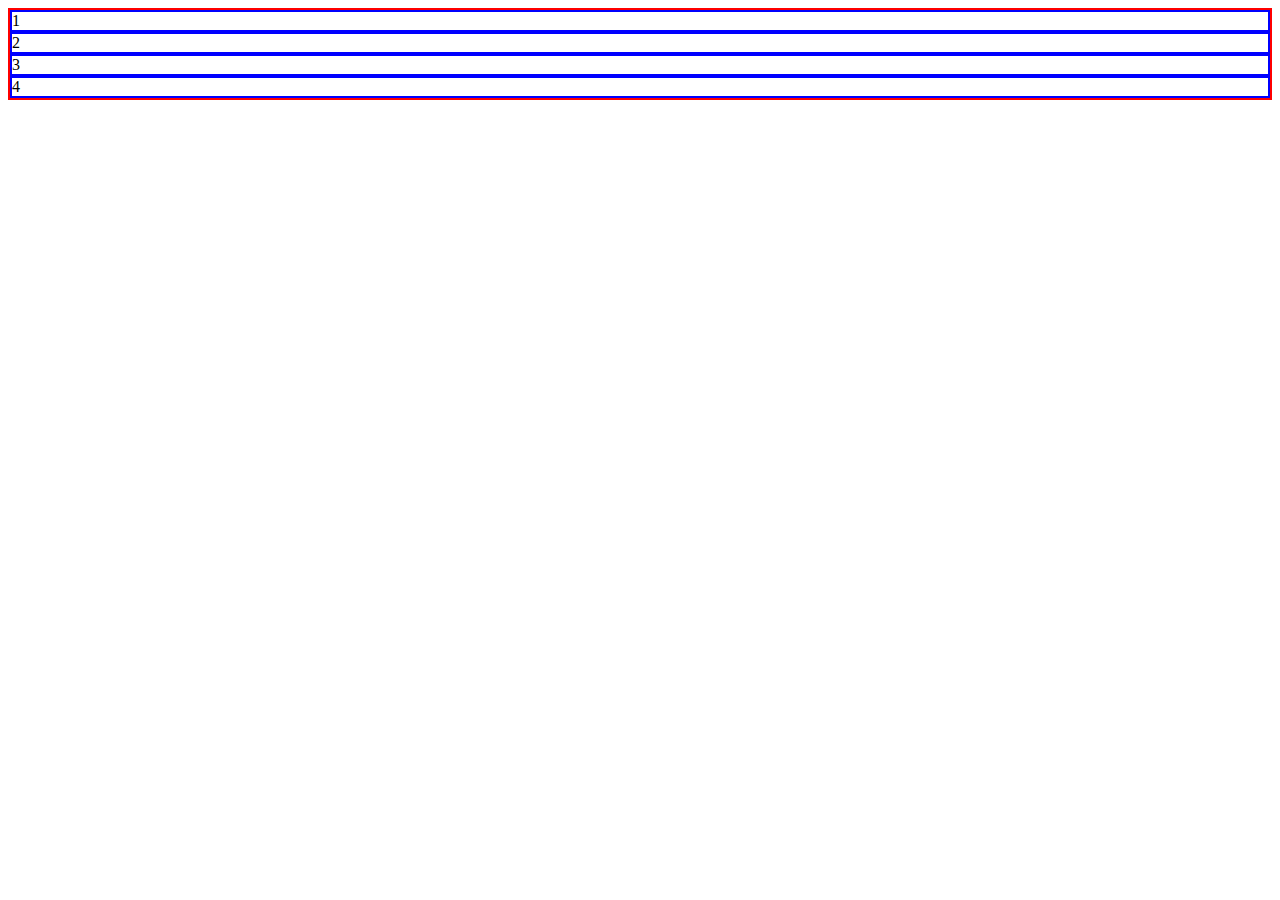
<file: 2.CursoHTMLCSS/1.Flexbox/index.html>
<!DOCTYPE html>
<html lang="en">
<head>
    <meta charset="UTF-8">
    <meta name="viewport" content="width=device-width, initial-scale=1.0">
    <link rel="stylesheet" href="styles.css">
    <title>Document</title>
</head>
<body>
    <div class="container" id="container1">
        <div class="div1">1</div>
        <div class="div1">2</div>
        <div class="div1">3</div>
        <div class="div1">4</div>
    </div>
</body>
</html>
</file>
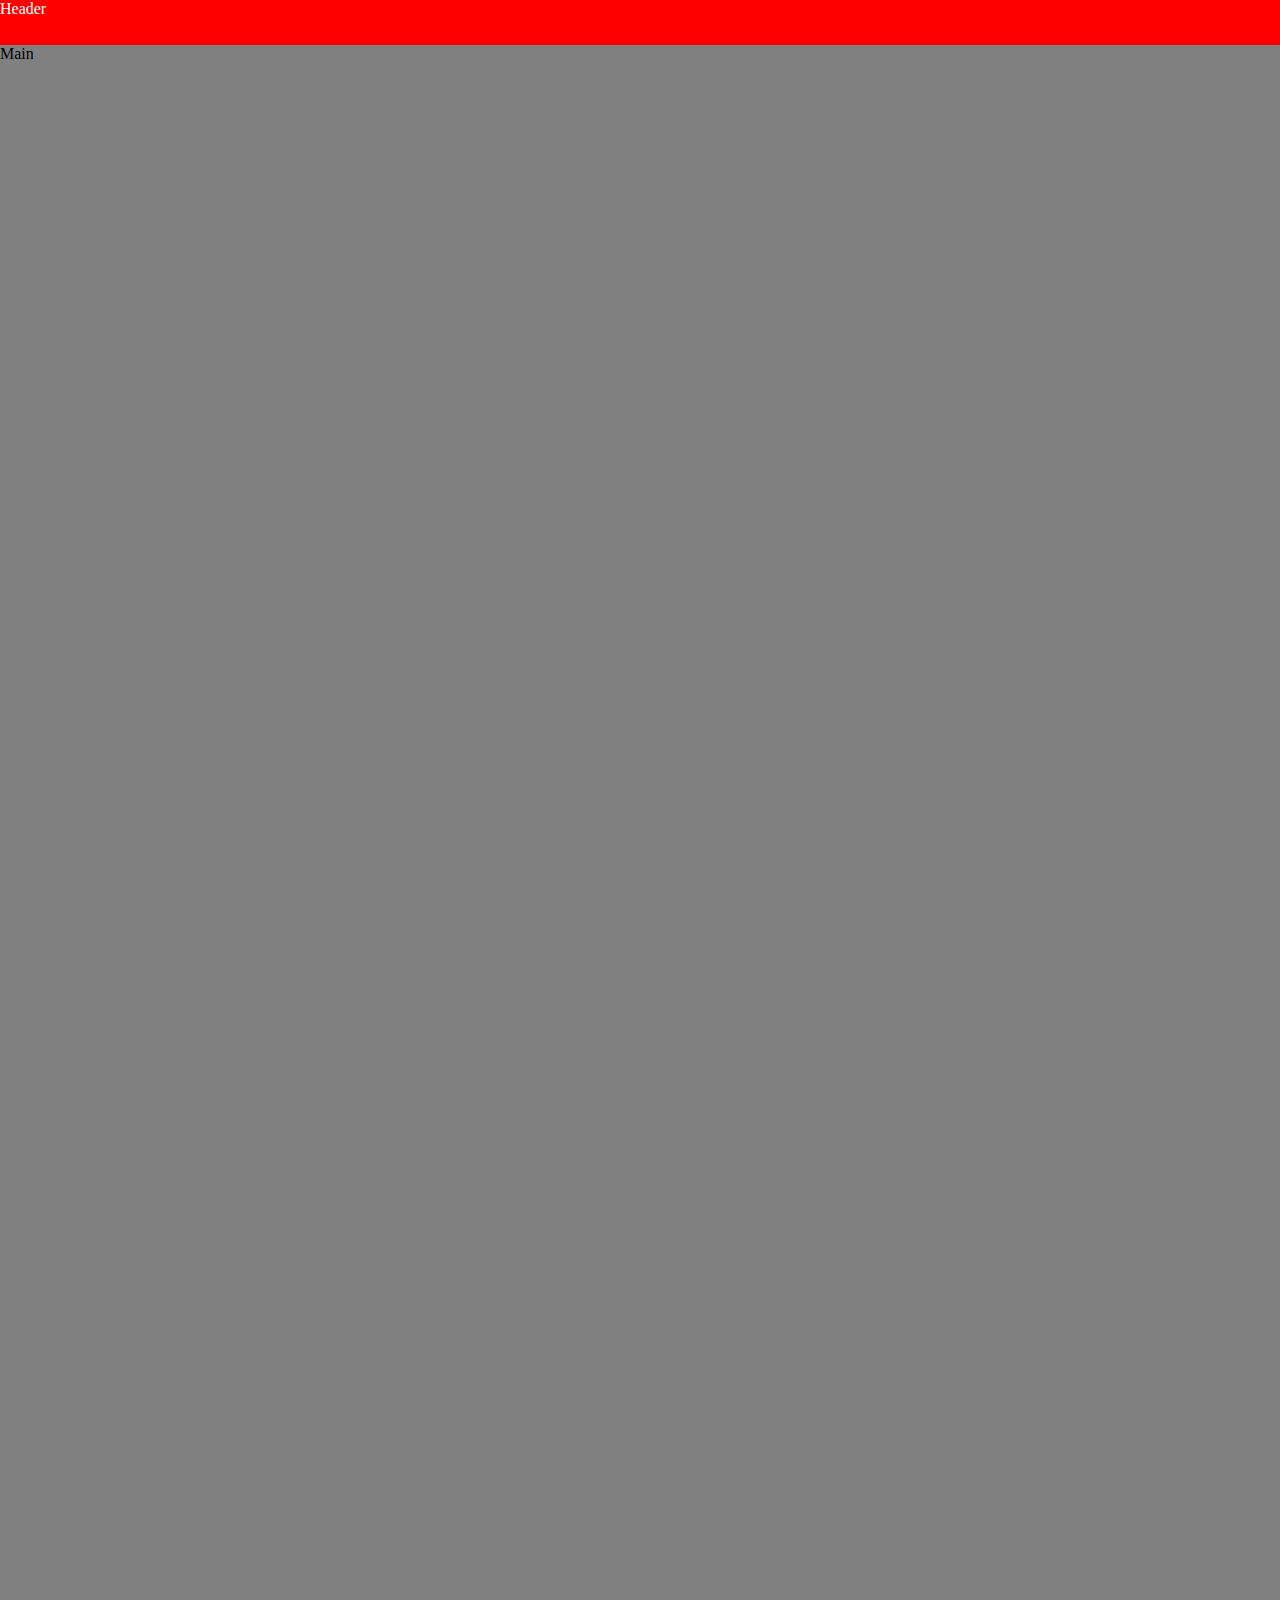
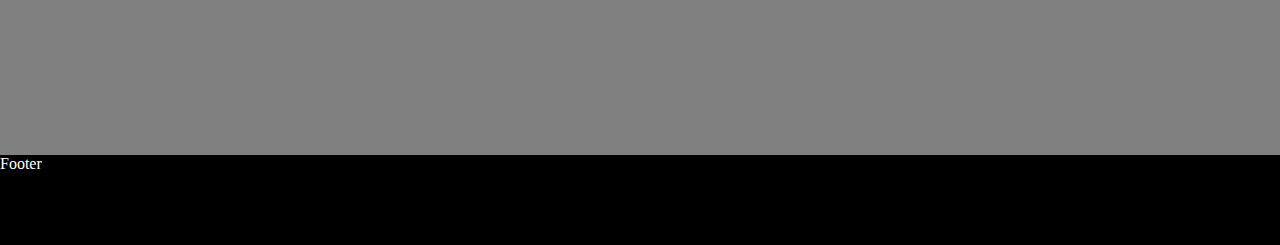
<file: 2.CursoHTMLCSS/moldeProjeto/index.html>
<!DOCTYPE html>
<html lang="pt-br">
<head>
    <meta charset="UTF-8">
    <meta name="viewport" content="width=device-width, initial-scale=1.0">
    <link rel="stylesheet" href="estilo.css">
    <title>Molde</title>
</head>
<body>
    <header>Header</header>
    <main>Main</main>
    <footer>Footer</footer>
</body>
</html>
</file>
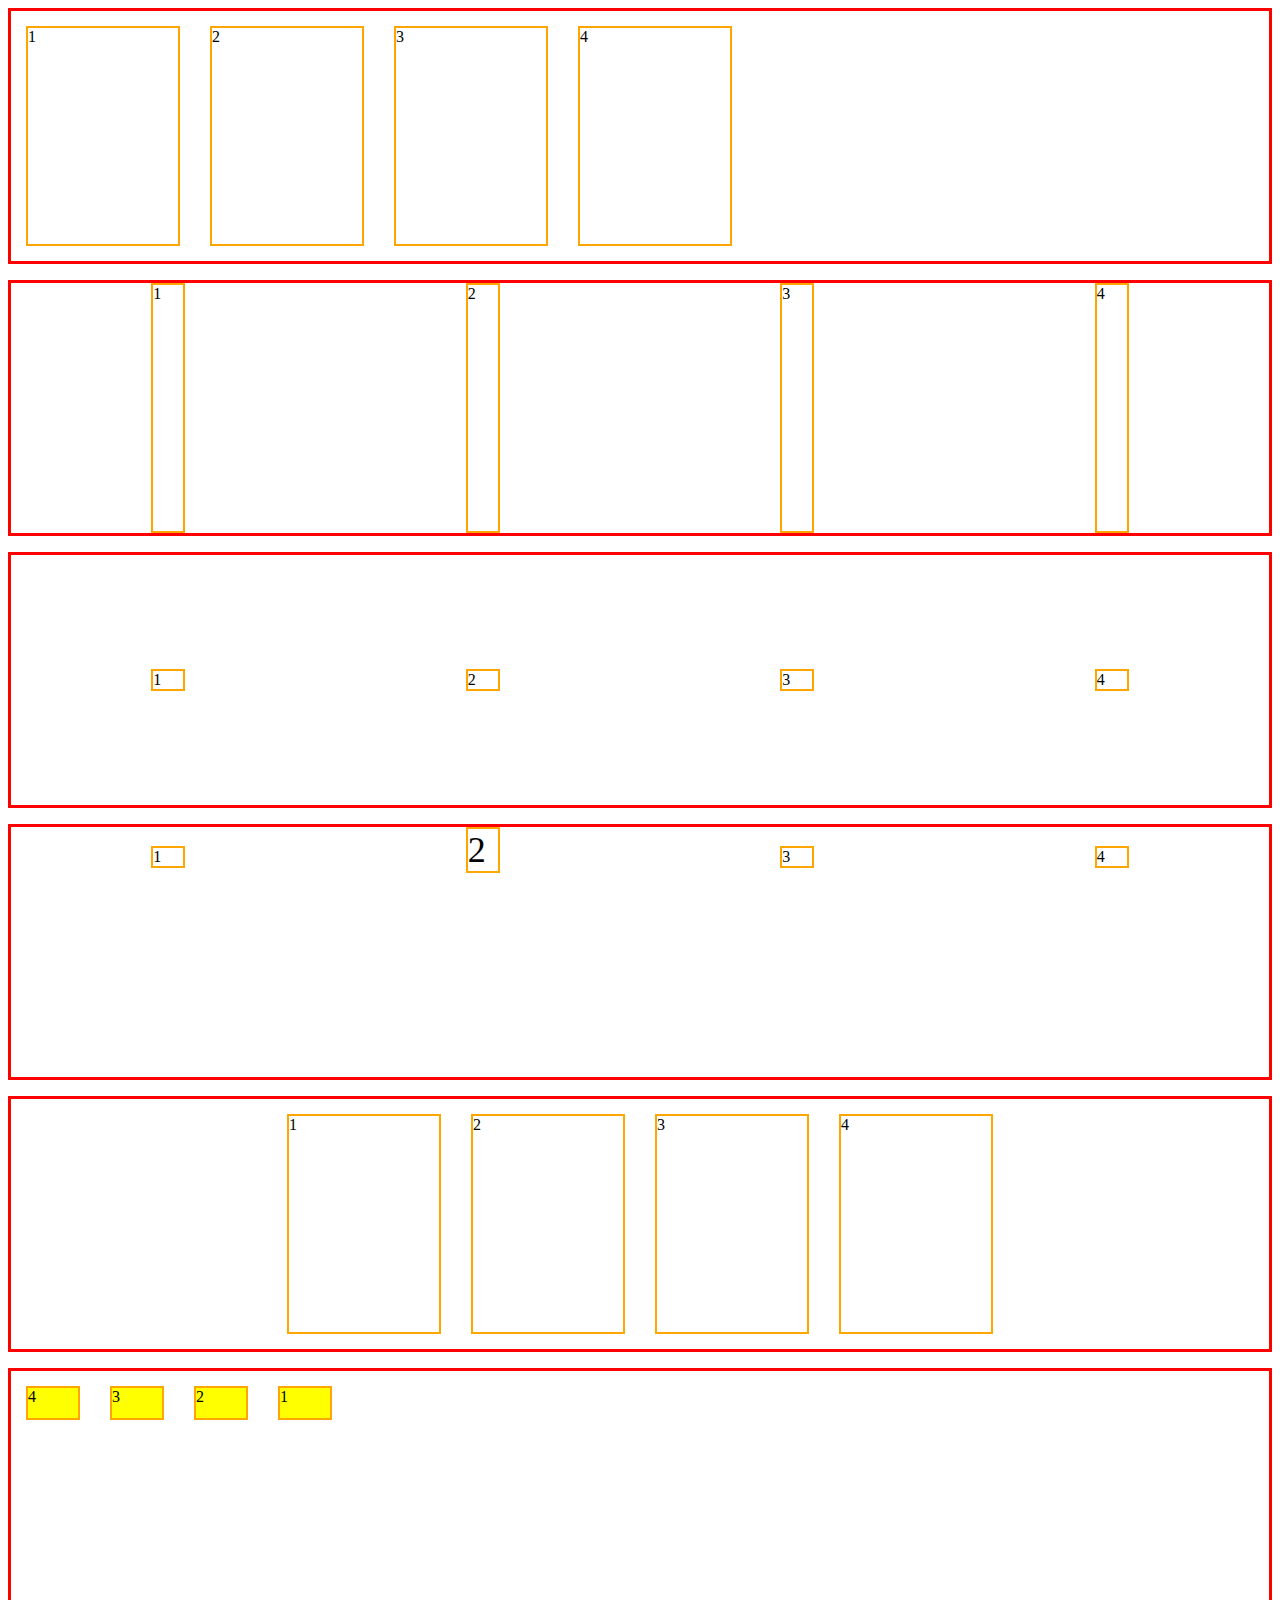
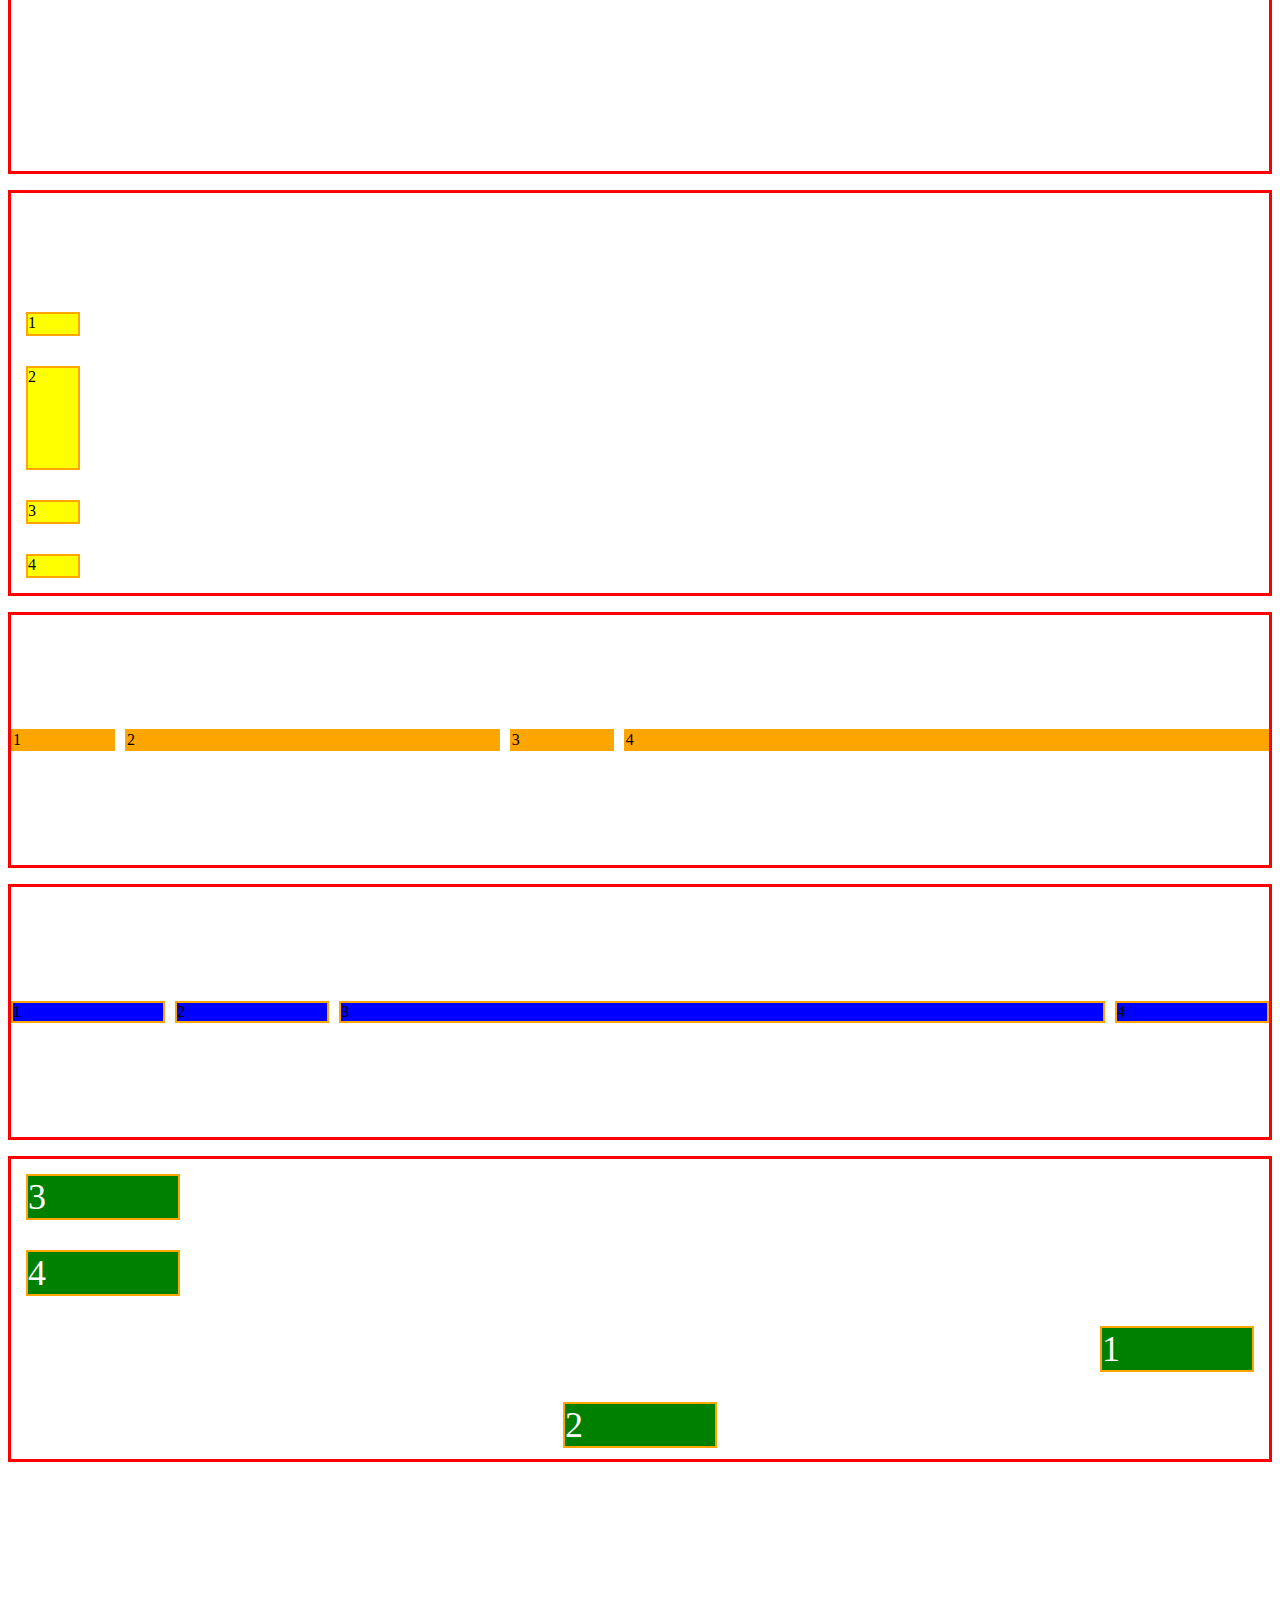
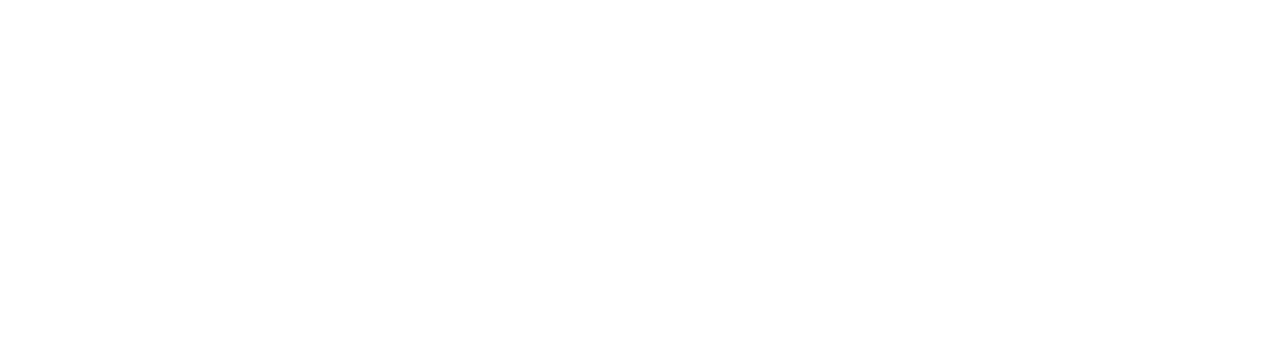
<file: 2.CursoHTMLCSS/1.Flexbox/flexbox.html>
<!DOCTYPE html>
<html lang="pt-br">

<head>
    <title> Flexbox </title>
    <meta charset="utf-8">
    <meta name="author" content="Daniel Tapias Morales">

    <style>
        body {
            margin-bottom: 500px;
        }

        .flexbox {
            height: 250px;
            border: 3px solid red;
            display: flex;
            margin-bottom: 16px;
        }

        .flexbox div {
            border: 2px solid orange;
            width: 150px;
            margin: 15px;
        }

        .flex-container1 {
            /* flex-wrap: wrap;
            flex-direction: row; */
            flex-flow: row wrap;
        }

        .flex-container2 {
            justify-content: space-around;
        }

        .flex-container2 div {
            width: 30px;
            margin: 0;
        }

        .flex-container3 {
            justify-content: space-around;
            align-items: center;
        }

        .flex-container3 div {
            width: 30px;
            margin: 0;
        }

        .flex-container4 {
            justify-content: space-around;
            align-items: baseline;
        }

        .flex-container4 div {
            width: 30px;
            margin: 0;
        }

        .flex-container5 {
            justify-content: center;
            /* align-items: stretch; */
            align-content: stretch;
            flex-wrap: wrap;
        }

        .flex-container5 div {
            width: 150px;
        }

        .flex-container6 {
            justify-content: flex-end;
            align-items: flex-start;
            flex-direction: row-reverse;
            height: 400px;
        }

        .flex-container6 div {
            background-color: yellow;
            width: 50px;
            height: 30px;
        }

        .flex-container7 {
            justify-content: flex-end;
            align-items: flex-start;
            flex-direction: column;
            height: 400px;
        }

        .flex-container7 div {
            background-color: yellow;
            width: 50px;
            height: 20px;
        }

        .flex-container7 .div2 {
            flex-basis: 100px;
        }

        .flex-container8 {
            justify-content: center;
            align-items: center;
            gap: 10px;
        }

        .flex-container8 div {
            flex-basis: 100px;
            background-color: orange;
            margin: 0;

        }

        .flex-container8 .div2 {
            flex-grow: 1;
            /* 33,333% - 1/3 */
        }

        .flex-container8 .div4 {
            flex-grow: 2;
            /* 66,666% 2/3 */
        }

        .flex-container9 {
            justify-content: center;
            align-items: center;
            gap: 10px;
        }

        .flex-container9 div {
            flex-basis: 150px;
            background-color: blue;
            margin: 0;
        }

        .flex-container9 .div1 {
            flex-shrink: 2;
            /* 2/5*/
            flex-grow: 0;
        }

        .flex-container9 .div3 {
            flex-shrink: 3;
            /* 3/5 */
            /* flex: grow shrink basis */
            flex: 1 3 200px;
        }

        .flex-container10 {
            flex-direction: column;
            height: 300px;
        }

        .flex-container10 div {
            background-color: green;
            font-size: 36px;
            color: white;
        }

        .flex-container10 .div2 {
            order: 2;
            align-self: center;
        }

        .flex-container10 .div1 {
            order: 1;
            align-self: flex-end;
        }
    </style>
</head>

<body>

    <div class="flexbox flex-container1">
        <div class="div1">1</div>
        <div class="div2">2</div>
        <div class="div3">3</div>
        <div class="div4">4</div>
    </div>

    <div class="flexbox flex-container2">
        <div class="div1">1</div>
        <div class="div2">2</div>
        <div class="div3">3</div>
        <div class="div4">4</div>
    </div>

    <div class="flexbox flex-container3">
        <div class="div1">1</div>
        <div class="div2">2</div>
        <div class="div3">3</div>
        <div class="div4">4</div>
    </div>

    <div class="flexbox flex-container4">
        <div class="div1">1</div>
        <div class="div2" style="font-size: 36px;">2</div>
        <div class="div3">3</div>
        <div class="div4">4</div>
    </div>

    <div class="flexbox flex-container5">
        <div class="div1">1</div>
        <div class="div2">2</div>
        <div class="div3">3</div>
        <div class="div4">4</div>
    </div>

    <div class="flexbox flex-container6">
        <div class="div1">1</div>
        <div class="div2">2</div>
        <div class="div3">3</div>
        <div class="div4">4</div>
    </div>

    <div class="flexbox flex-container7">
        <div class="div1">1</div>
        <div class="div2">2</div>
        <div class="div3">3</div>
        <div class="div4">4</div>
    </div>

    <div class="flexbox flex-container8">
        <div class="div1">1</div>
        <div class="div2">2</div>
        <div class="div3">3</div>
        <div class="div4">4</div>
    </div>

    <div class="flexbox flex-container9">
        <div class="div1">1</div>
        <div class="div2">2</div>
        <div class="div3">3</div>
        <div class="div4">4</div>
    </div>

    <div class="flexbox flex-container10">
        <div class="div1">1</div>
        <div class="div2">2</div>
        <div class="div3">3</div>
        <div class="div4">4</div>
    </div>

</body>

</html>
</file>
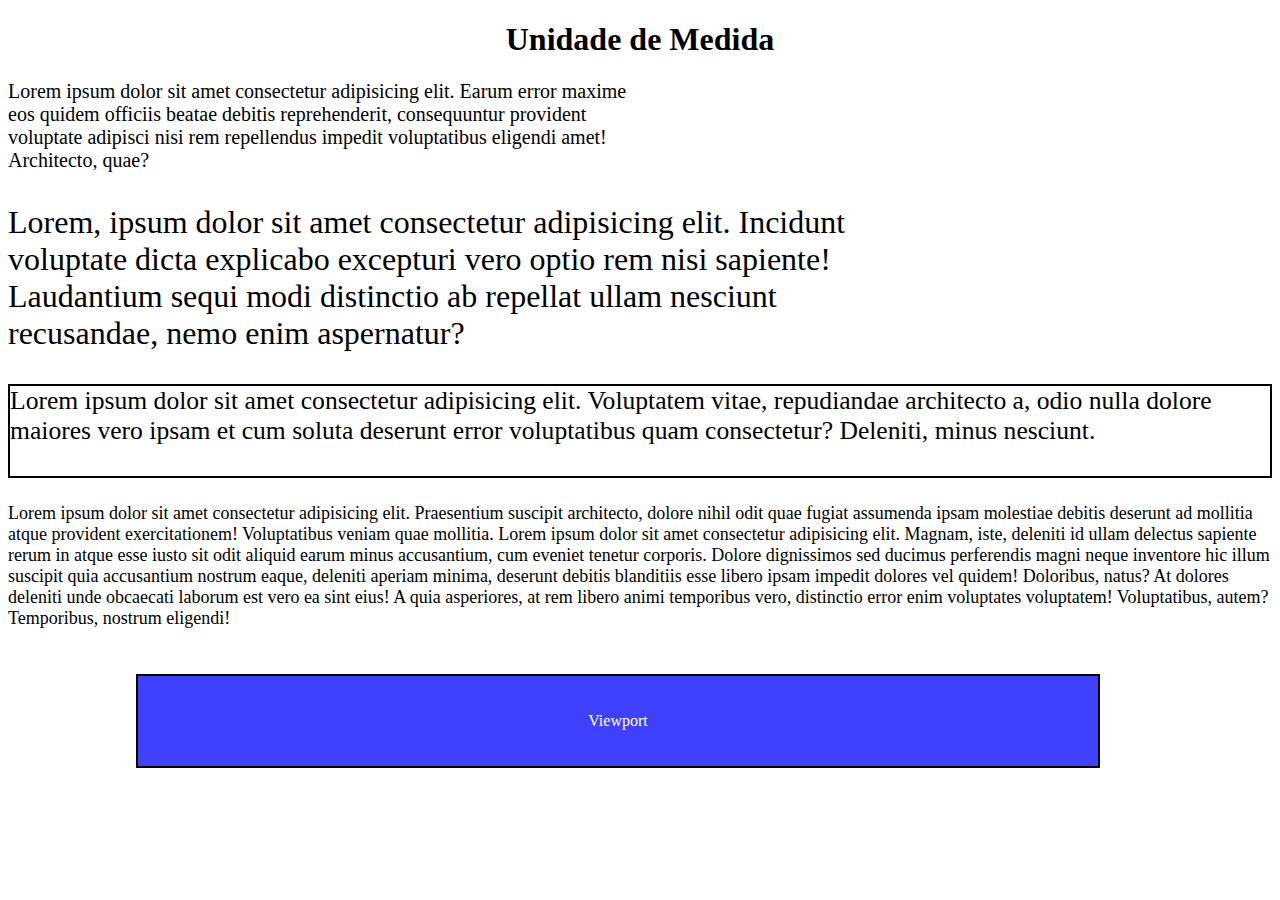
<file: 2.CursoHTMLCSS/2.TopicosAvancados/1.unidadeDeMedida.html>
<!DOCTYPE html>
<html lang="pt-br">

<head>
    <meta charset="UTF-8">
    <meta name="viewport" content="width=device-width, initial-scale=1.0">
    <title>Unidade de Medida</title>
    <style>
        html {
            /*Root*/
            font-size: 16px;
            /* Padrão é 16px ou 1em */
        }

        h1{
            display: flex;
            justify-content: center;
        }

        .p1 {
            font-size: 20px;
        }

        .p2 {
            font-size: 200%;
        }

        .p3 {
            font-size: 2vw;
        }

        .p4 {
            font-size: 2vh;
        }

        /* v é de Viewort */

        .p1 {
            width: 50vw;
        }

        .p2 {
            width: 70%;
        }

        .p3 {
            border: 2px solid black;
            height: 10vh;
        }

        .viewport {
            border: 2px solid black;
            background-color: rgba(16, 16, 255, 0.80);
            color: white;
            width: 75vw;
            height: 10vh;
            display: flex;
            justify-content: center;
            /*Centraliza horizontalmente*/
            align-items: center;
            /*Centraliza verticalmente*/
            margin: 5vh 10vw;
        }
    </style>
</head>

<body>
    <h1>Unidade de Medida</h1>
    <p class="p1">Lorem ipsum dolor sit amet consectetur adipisicing elit. Earum error maxime eos quidem officiis beatae
        debitis reprehenderit, consequuntur provident voluptate adipisci nisi rem repellendus impedit voluptatibus
        eligendi amet! Architecto, quae?</p>
    <p class="p2">Lorem, ipsum dolor sit amet consectetur adipisicing elit. Incidunt voluptate dicta explicabo excepturi
        vero optio rem nisi sapiente! Laudantium sequi modi distinctio ab repellat ullam nesciunt recusandae, nemo enim
        aspernatur?</p>
    <p class="p3">Lorem ipsum dolor sit amet consectetur adipisicing elit. Voluptatem vitae, repudiandae architecto a,
        odio nulla dolore maiores vero ipsam et cum soluta deserunt error voluptatibus quam consectetur? Deleniti, minus
        nesciunt.</p>
    <p class="p4">Lorem ipsum dolor sit amet consectetur adipisicing elit. Praesentium suscipit architecto, dolore nihil
        odit quae fugiat assumenda ipsam molestiae debitis deserunt ad mollitia atque provident exercitationem!
        Voluptatibus veniam quae mollitia.
        Lorem ipsum dolor sit amet consectetur adipisicing elit. Magnam, iste, deleniti id ullam delectus sapiente rerum
        in atque esse iusto sit odit aliquid earum minus accusantium, cum eveniet tenetur corporis.
        Dolore dignissimos sed ducimus perferendis magni neque inventore hic illum suscipit quia accusantium nostrum
        eaque, deleniti aperiam minima, deserunt debitis blanditiis esse libero ipsam impedit dolores vel quidem!
        Doloribus, natus?
        At dolores deleniti unde obcaecati laborum est vero ea sint eius! A quia asperiores, at rem libero animi
        temporibus vero, distinctio error enim voluptates voluptatem! Voluptatibus, autem? Temporibus, nostrum eligendi!
    </p>
    <div class="viewport">Viewport</div>
</body>

</html>
</file>
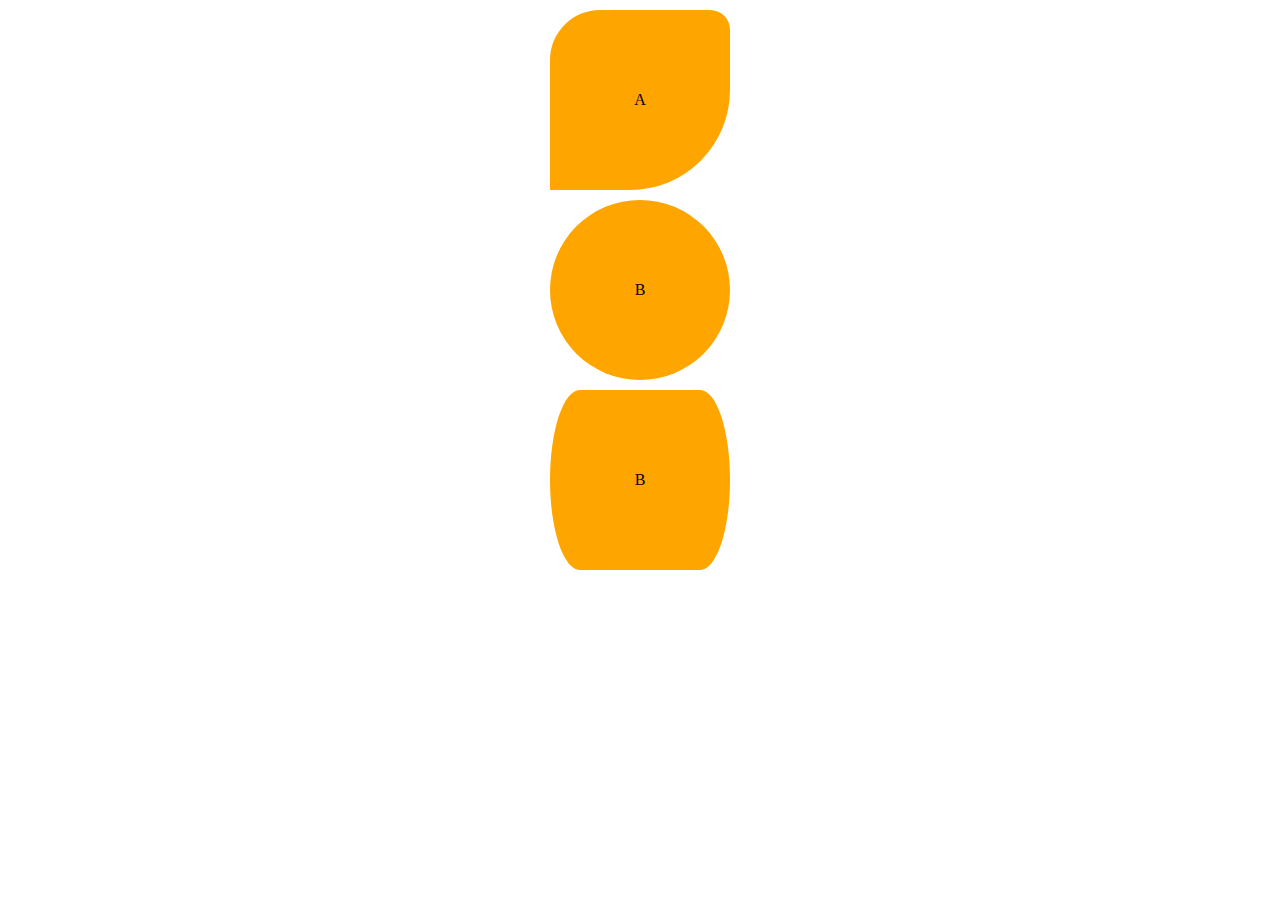
<file: 2.CursoHTMLCSS/2.TopicosAvancados/2.borderRadius.html>
<!DOCTYPE html>
<html lang="pt-br">

<head>
    <meta charset="UTF-8">
    <meta name="viewport" content="width=device-width, initial-scale=1.0">
    <title>Border radius</title>
    <style>
        div {
            background-color: orange;
            height: 20vh;
            width: 20vh;
            border-radius: 50px 20px 100px 0px;
            display: flex;
            justify-content: center;
            align-items: center;
            margin: 10px auto;
            /* Centraliza */
        }   

        .circulos {
            background-color: orange;
            height: 20vh;
            width: 20vh;
            border-radius: 100px;
            display: flex;
            justify-content: center;
            align-items: center;
        }

        .elipses {
            border-radius: 50px / 150px;
        }
    </style>
</head>

<body>
    <!-- TODO Perguntar pq que aparece uma div invisivel no chrome e inspecionar elemento -->
    <div>A</div>
    <div class="circulos">B</div>
    <div class="elipses">B</div>
</body>

</html>
</file>
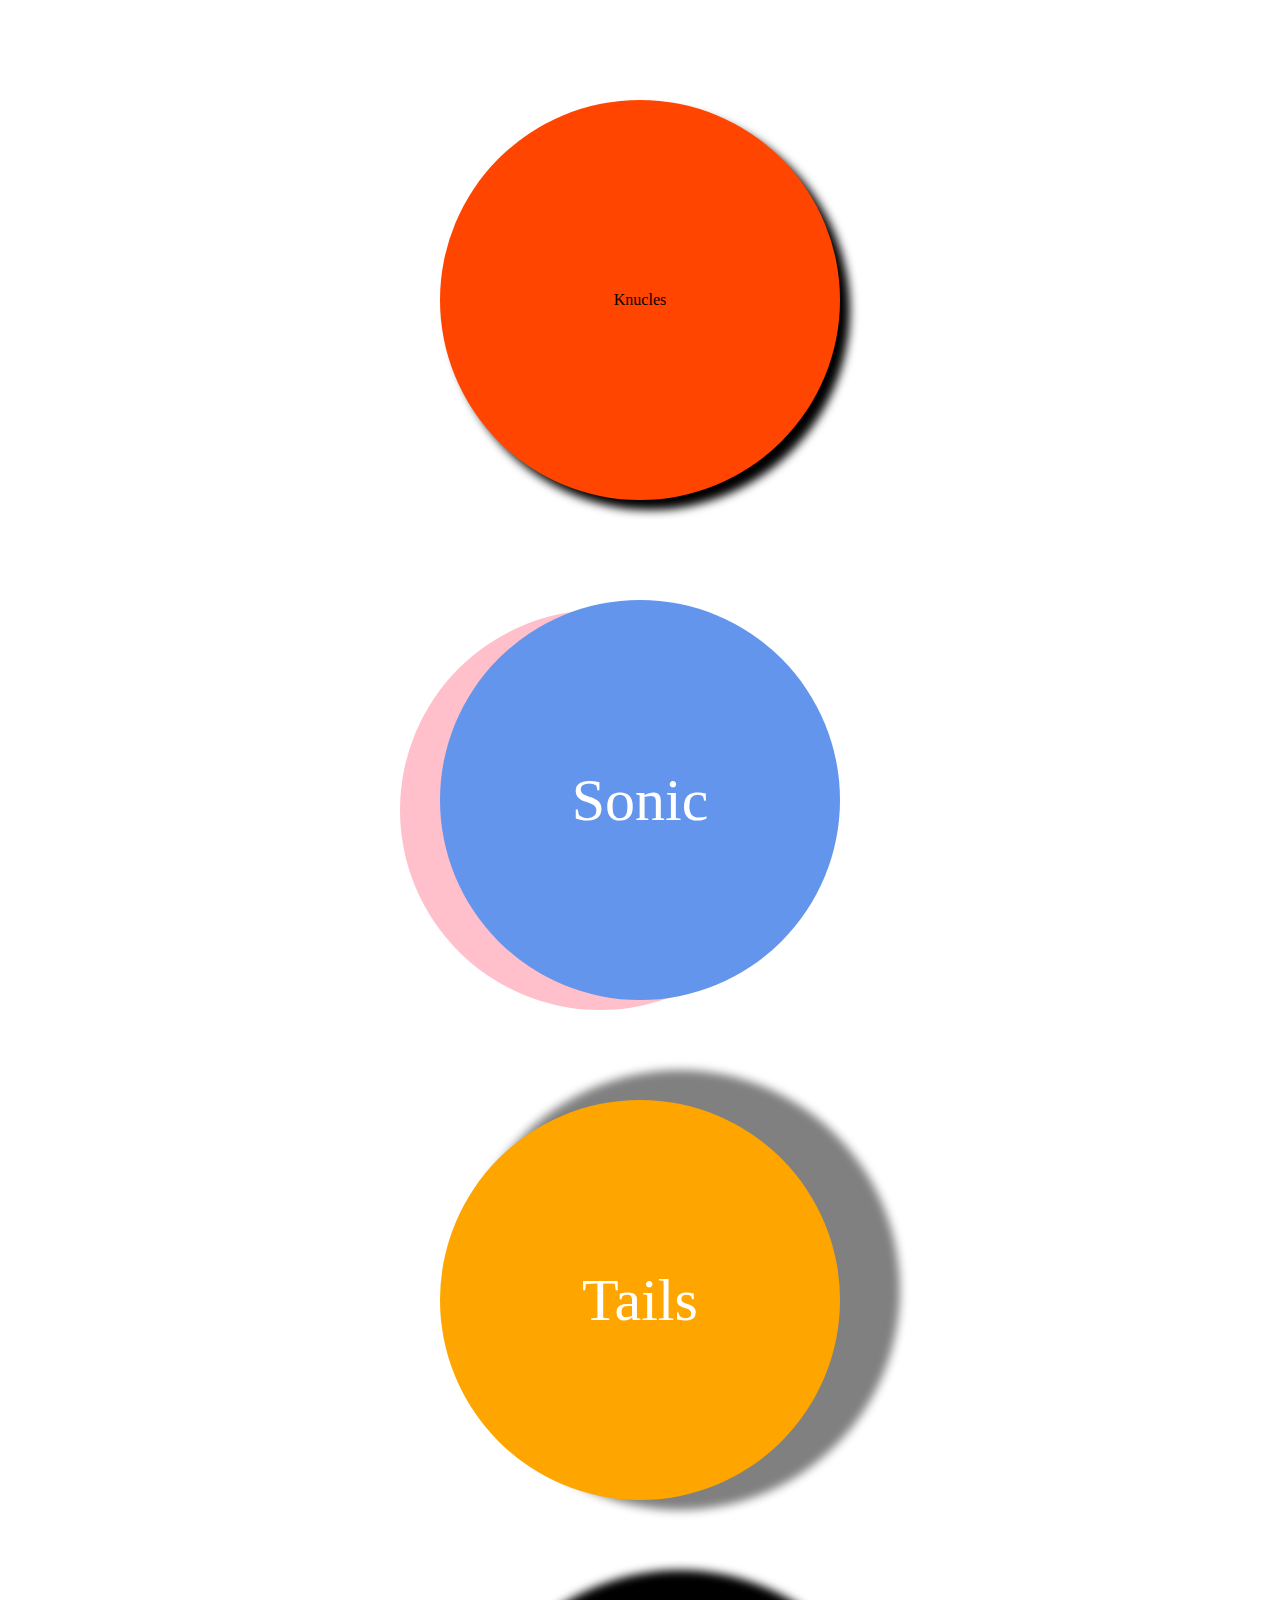
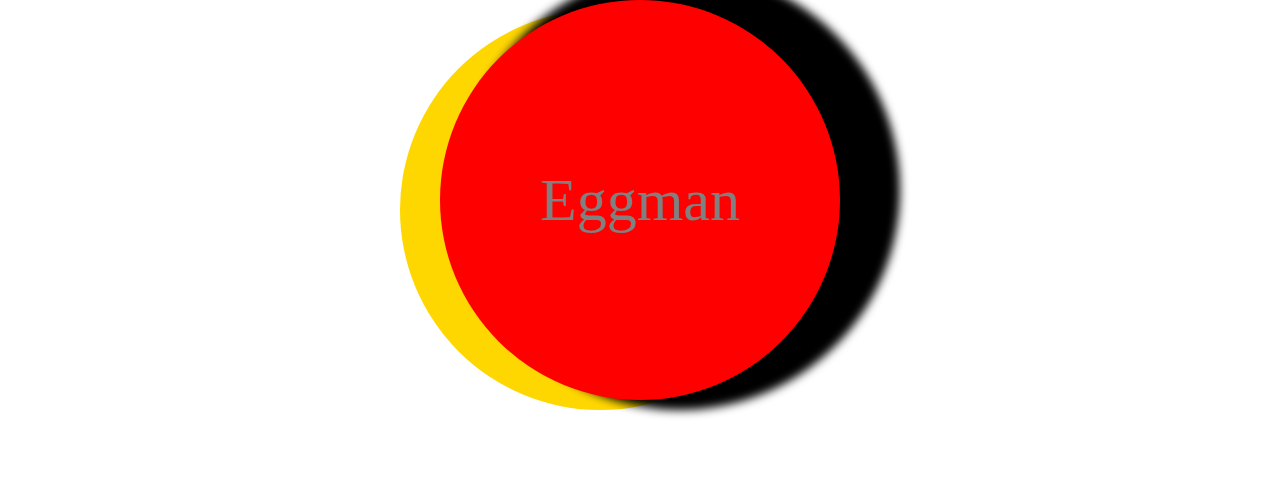
<file: 2.CursoHTMLCSS/2.TopicosAvancados/3.boxShaddow.html>
<!DOCTYPE html>
<html lang="pt-br">

<head>
    <meta charset="UTF-8">
    <meta name="viewport" content="width=device-width, initial-scale=1.0">
    <title>Sombra</title>
    <style>
        .knuckes {
            background-color: orangered;
            height: 400px;
            width: 400px;
            border-radius: 400px;
            margin: 100px auto;
            display: flex;
            justify-content: center;
            align-items: center;

            box-shadow: 10px 10px 10px black;
        }
        .sonic{
            background-color: cornflowerblue;
            color: white;
            height: 400px;
            width: 400px;
            border-radius: 400px;
            margin: 100px auto;
            display: flex;
            justify-content: center;
            align-items: center;
            font-size: 60px;

            box-shadow: -40px 10px 0px pink;
        }
        .tails{
            background-color: orange;
            color: white;
            height: 400px;
            width: 400px;
            border-radius: 400px;
            margin: 100px auto;
            display: flex;
            justify-content: center;
            align-items: center;
            font-size: 60px;

            box-shadow: 40px -10px 10px 20px gray;
        }
        .eggman{
            background-color: red;
            color: gray;
            height: 400px;
            width: 400px;
            border-radius: 400px;
            margin: 100px auto;
            display: flex;
            justify-content: center;
            align-items: center;
            font-size: 60px;

            box-shadow: 40px -10px 10px 20px black, -40px 10px 0px 0px gold;
        }
    </style>
</head>

<body>
    <div class="knuckes">Knucles</div>
    <div class="sonic">Sonic</div>
    <div class="tails">Tails</div>
    <div class="eggman">Eggman</div>
</body>

</html>
</file>
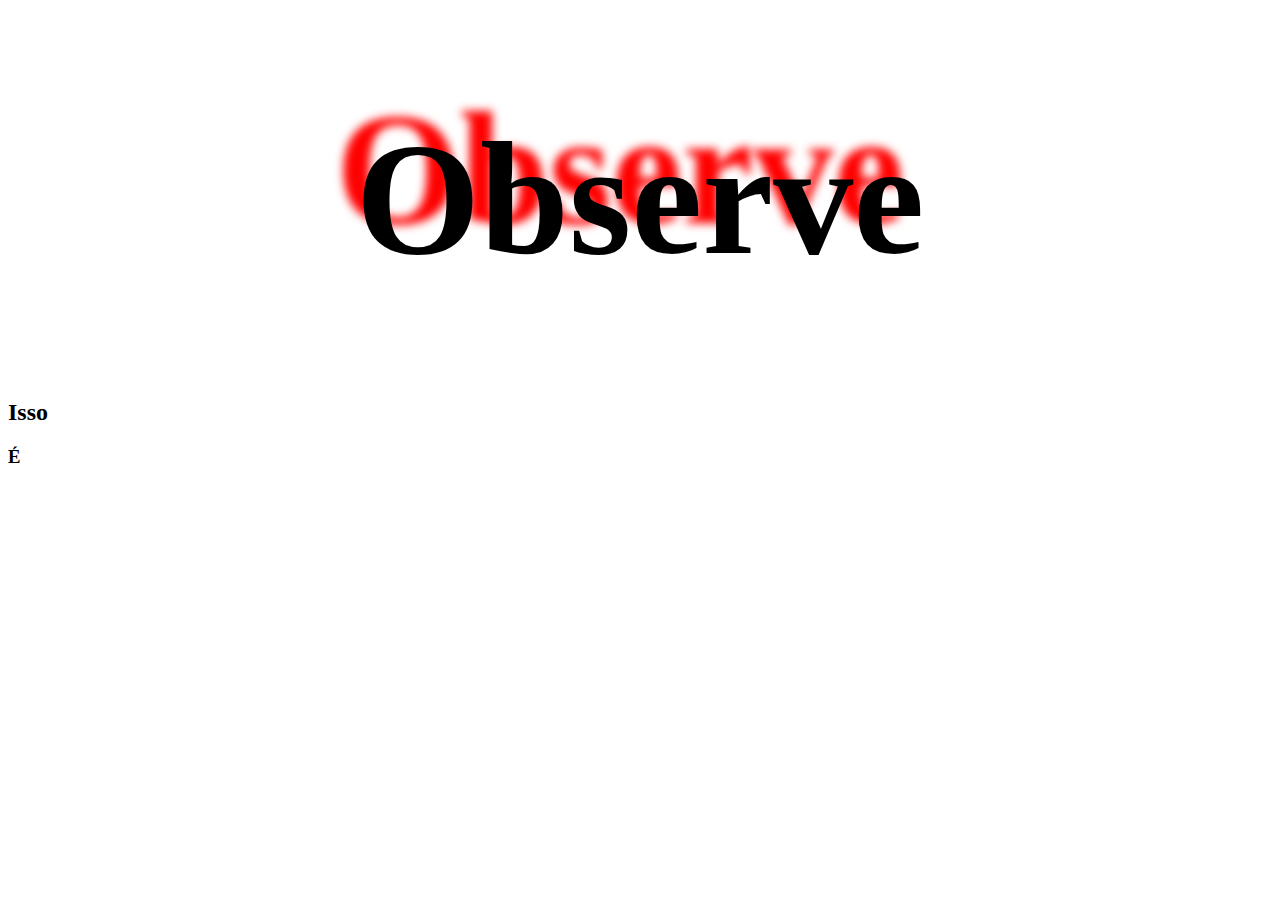
<file: 2.CursoHTMLCSS/2.TopicosAvancados/3.textShaddow.html>
<!DOCTYPE html>
<html lang="pt-br">

<head>
    <meta charset="UTF-8">
    <meta name="viewport" content="width=device-width, initial-scale=1.0">
    <title>Sombra</title>
    <style>
        h1{
            text-align: center;
            font-size: 10em;
            text-shadow: -20px -30px 10px red;
        }
    </style>
</head>

<body>
    <h1>Observe</h1>
    <h2>Isso</h2>
    <h3>É</h3>
</body>

</html>
</file>
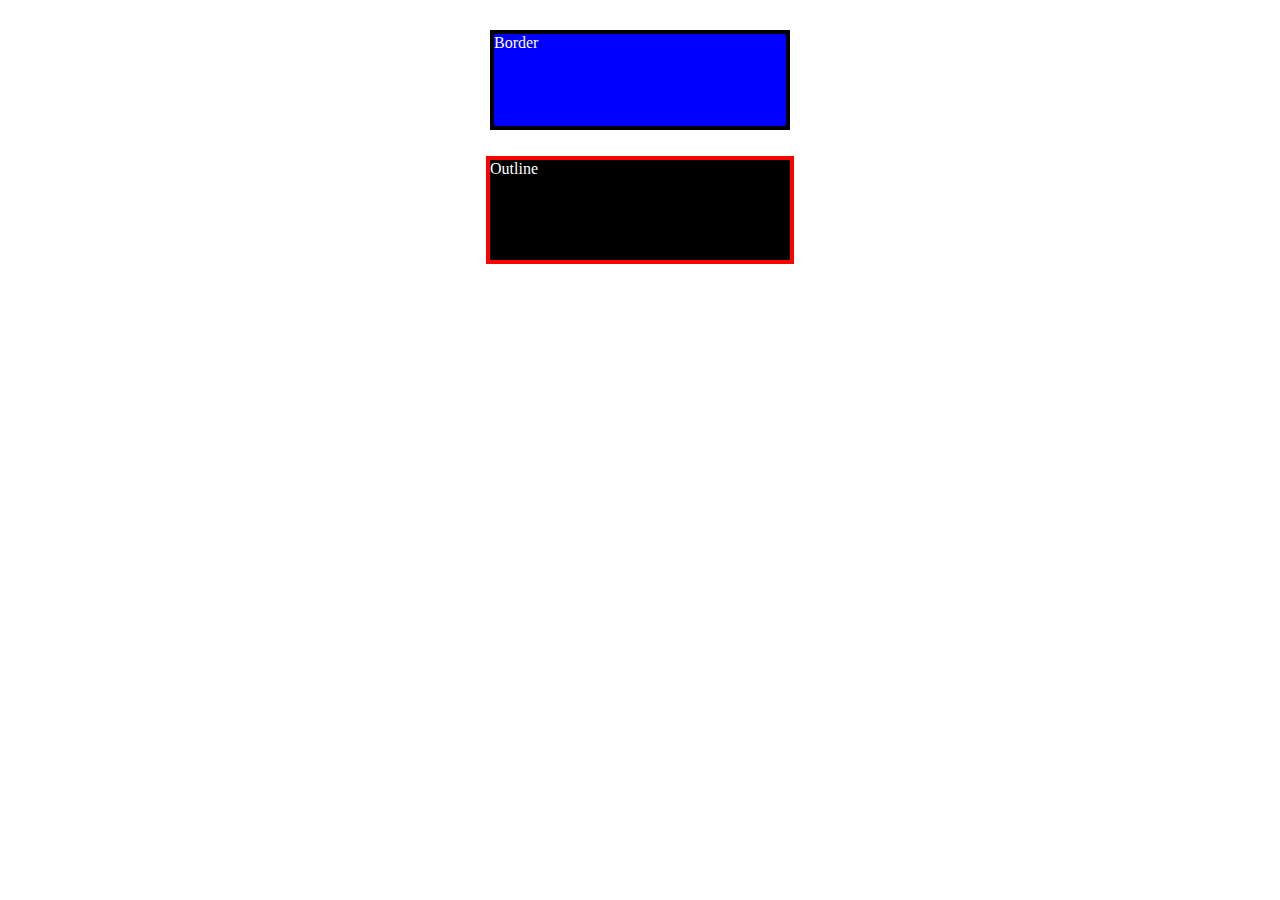
<file: 2.CursoHTMLCSS/2.TopicosAvancados/4.outlineXborder.html>
<!DOCTYPE html>
<html lang="en">

<head>
    <meta charset="UTF-8">
    <meta name="viewport" content="width=device-width, initial-scale=1.0">
    <title>Outline versus Border</title>
    <style>
        .divs {
            height: 100px;
            width: 300px;
            margin: 30px auto;

            box-sizing: border-box;
        }

        .divs.Border {
            border: 4px solid black;
            background-color: blue;
            color: white;
        }

        .divs.Outline {
            outline: 4px solid red;
            background-color: black;
            color: white;
        }

        .divs.Border:hover {
            border: 10px solid red;

        }

        .divs.Outline:hover{
            outline: 10px solid black;
        }
    </style>
</head>

<body>
    <div class="divs Border">Border</div>
    <div class="divs Outline">Outline</div>
</body>

</html>
</file>
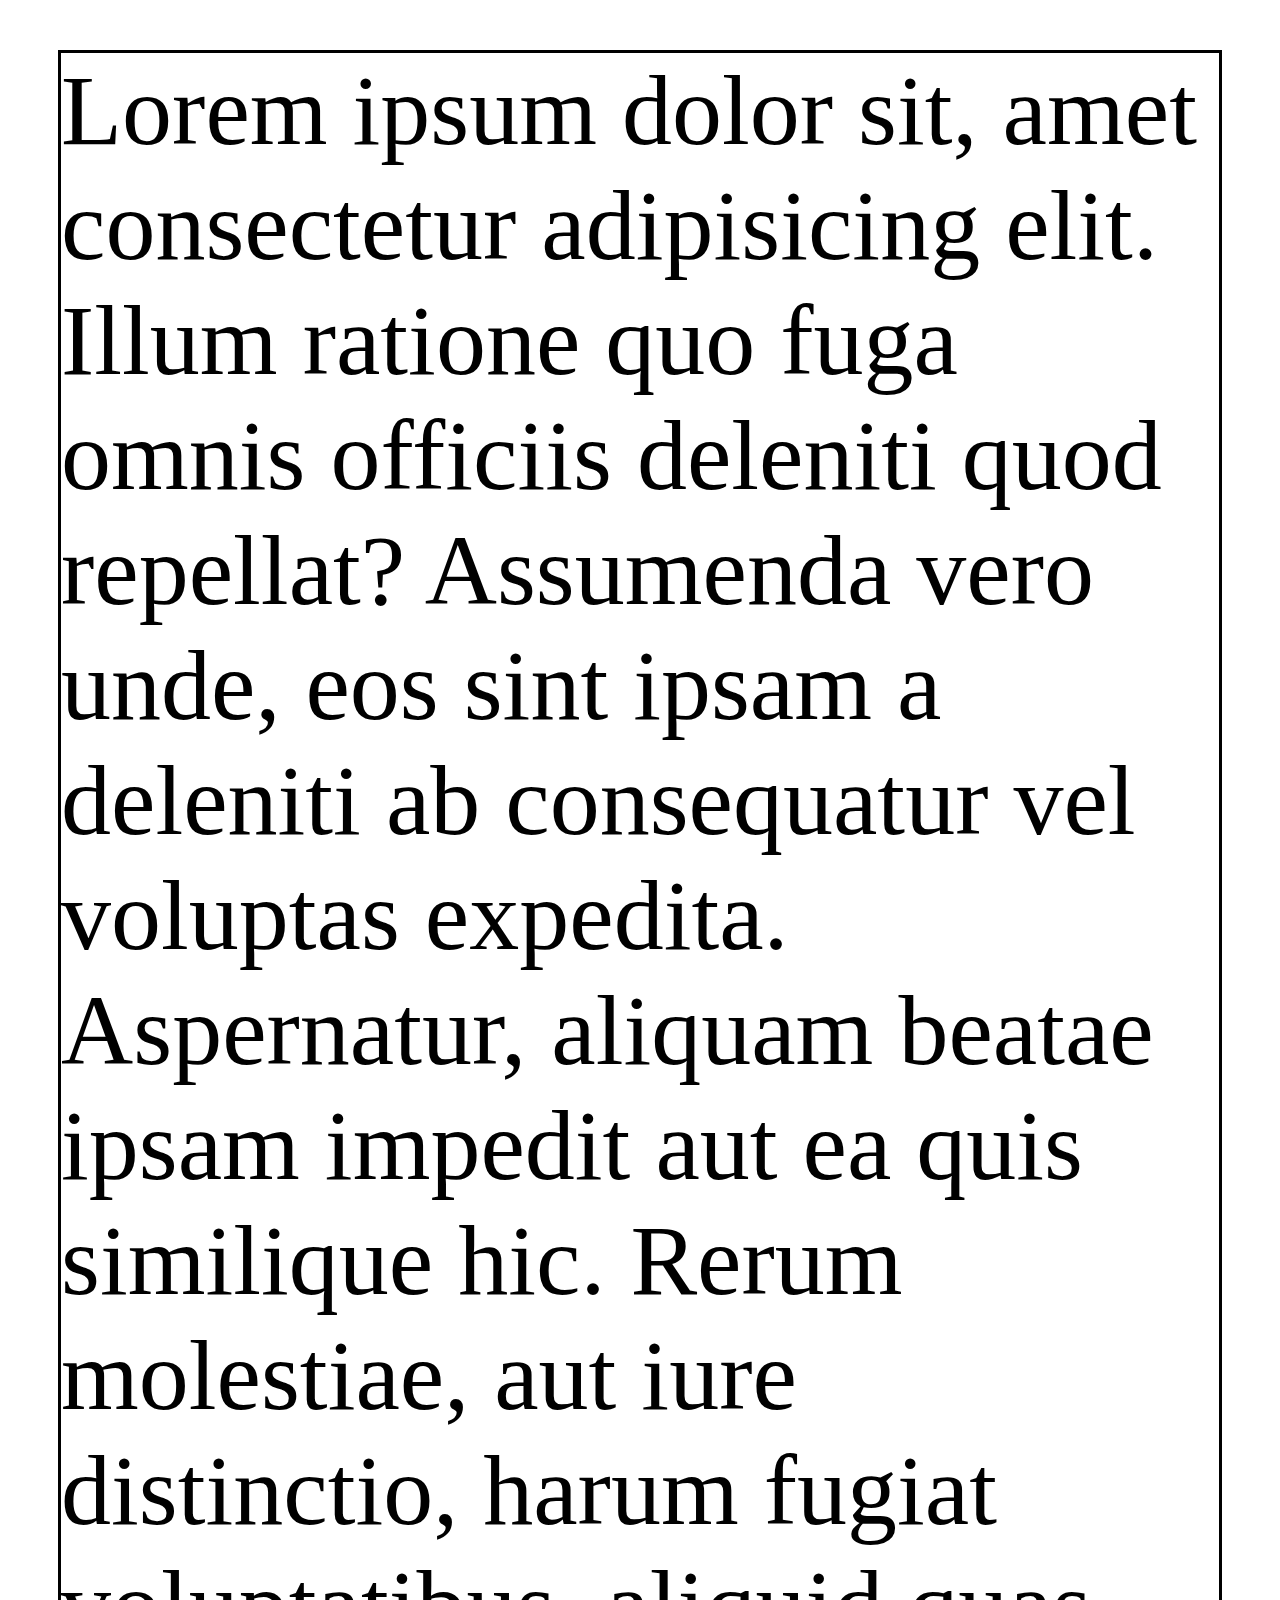
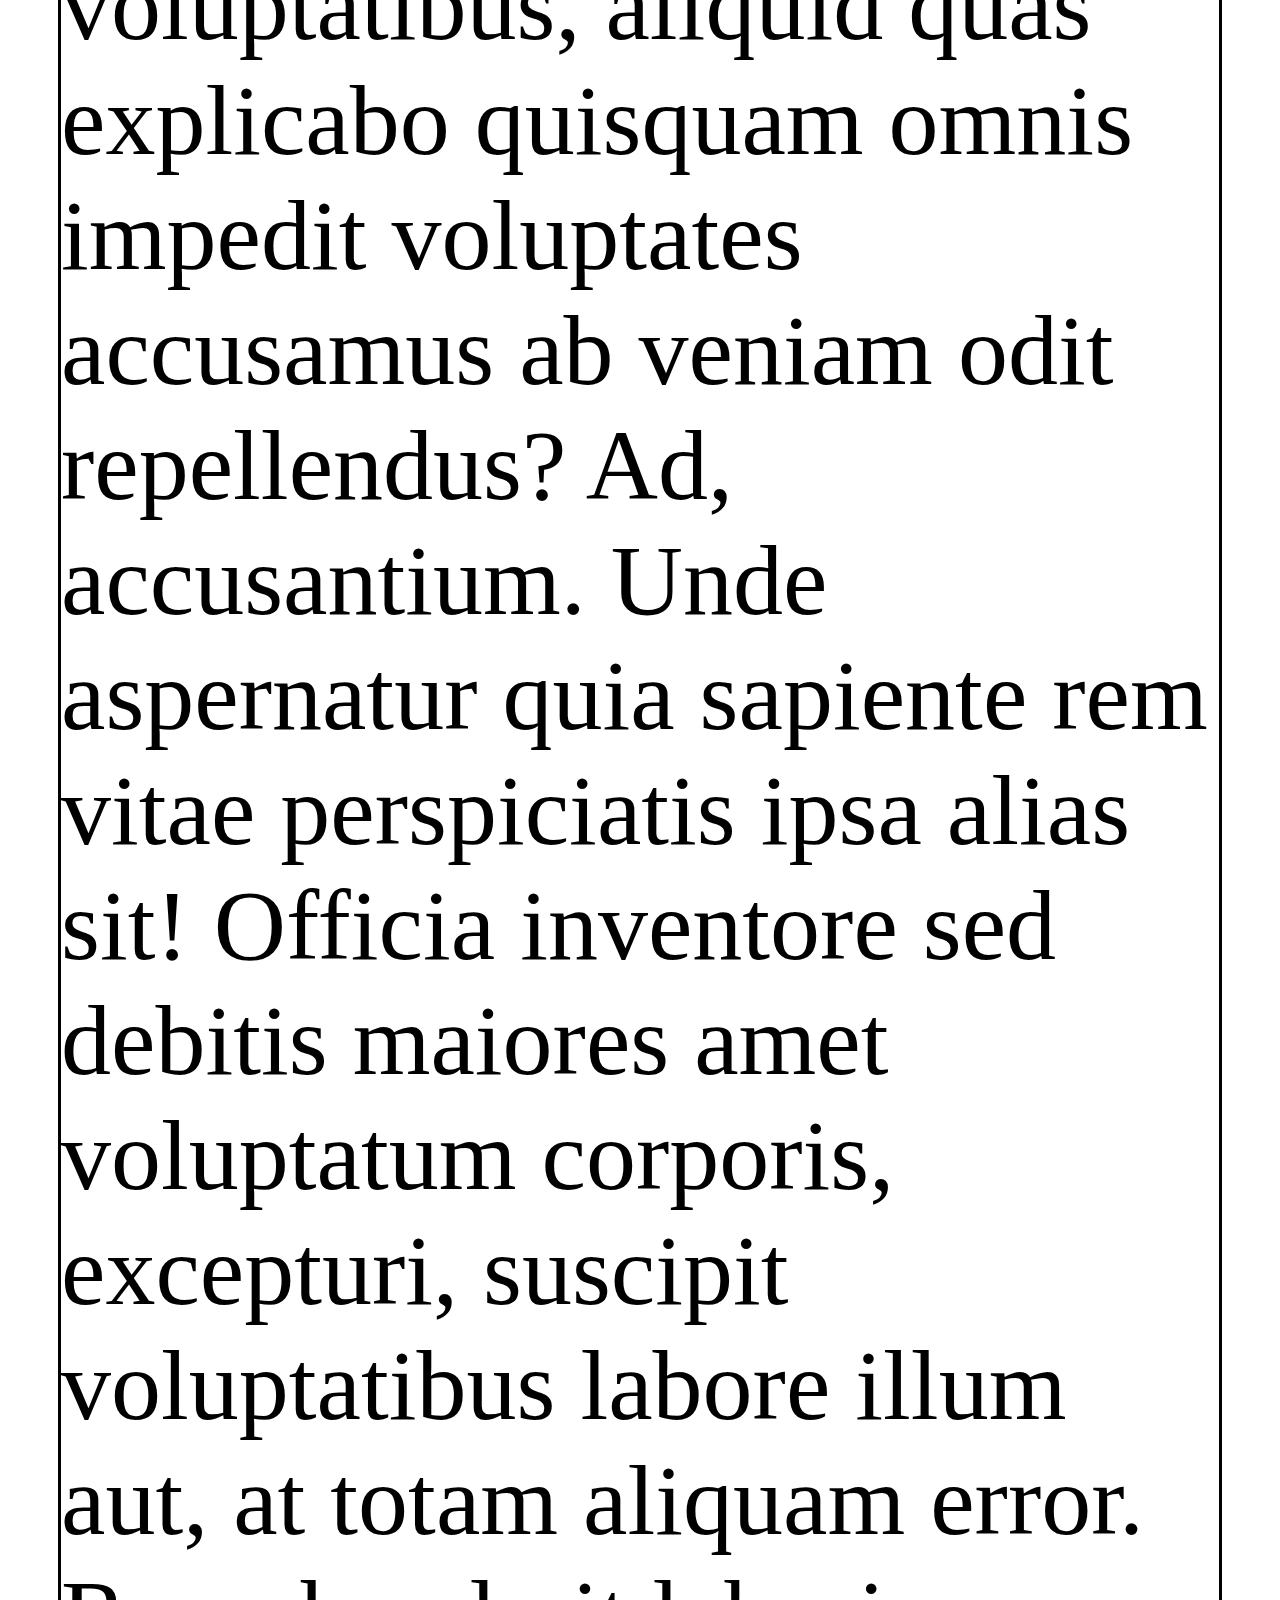
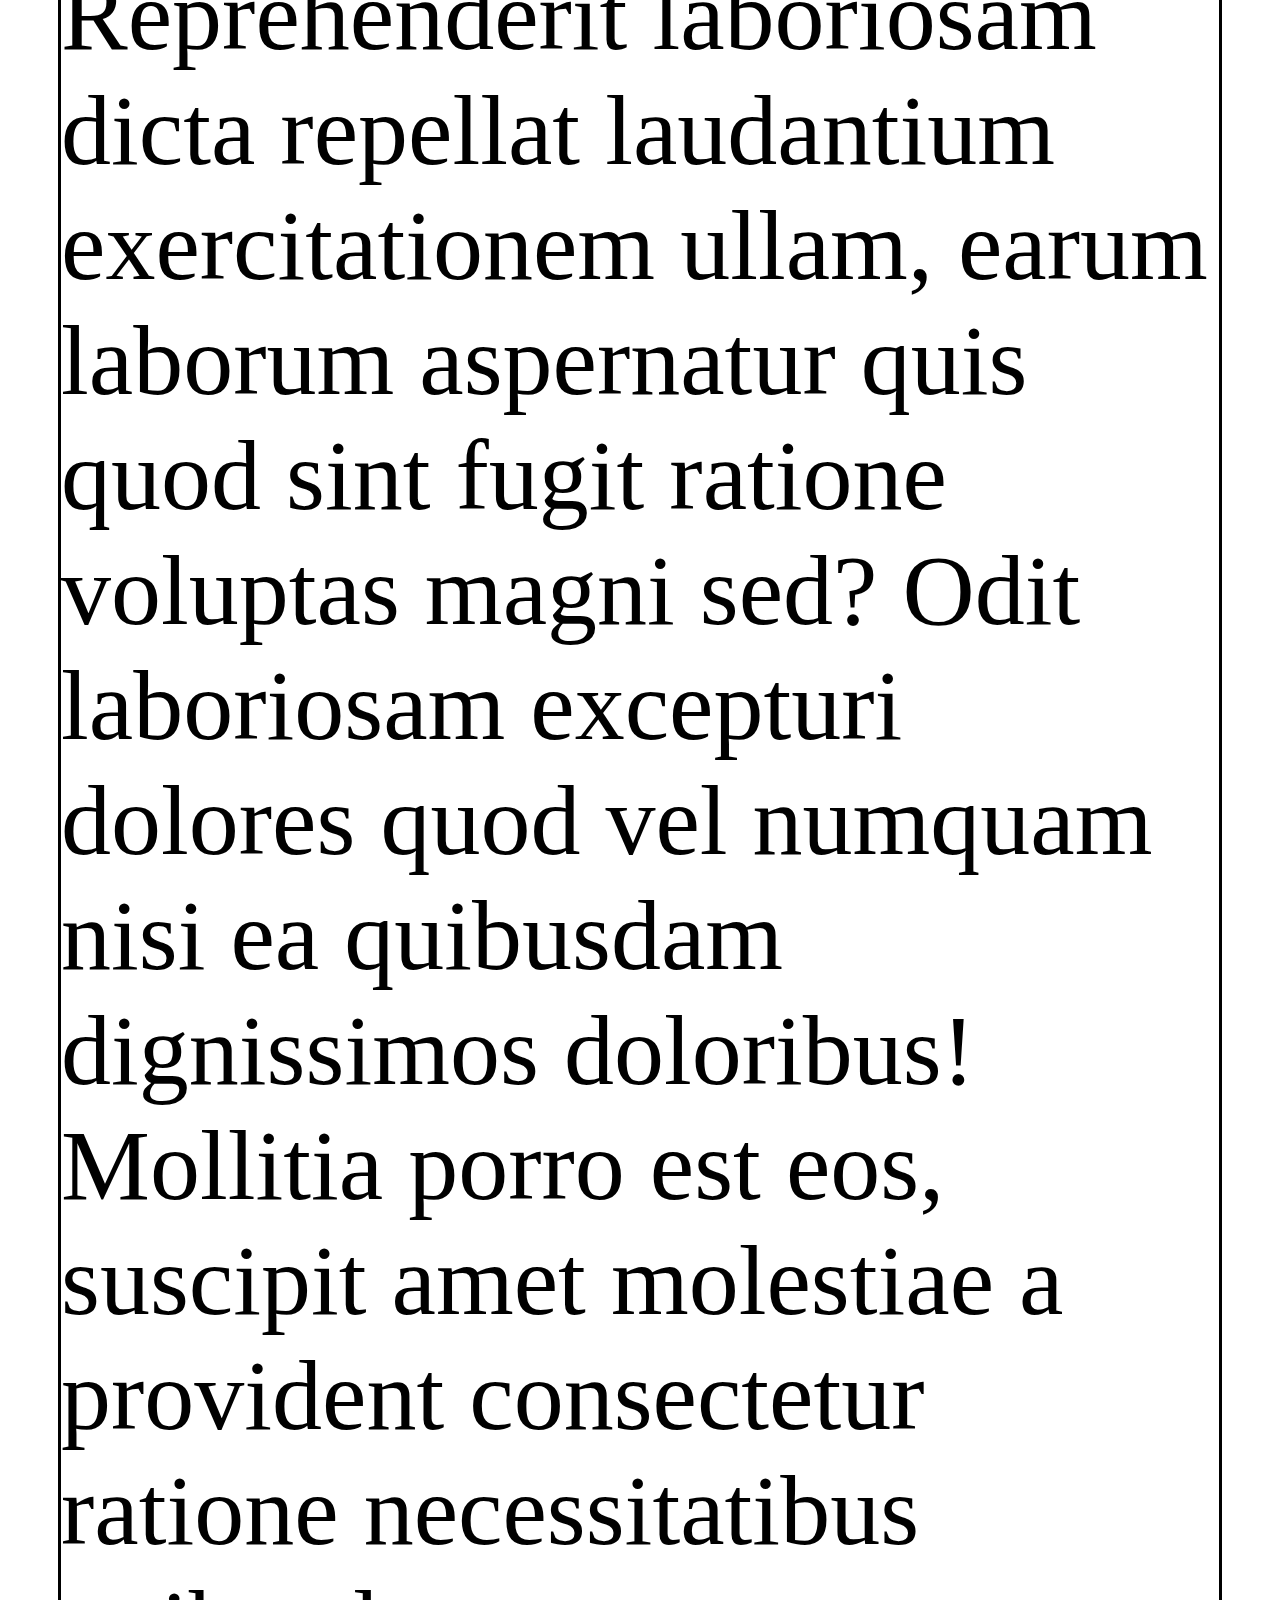
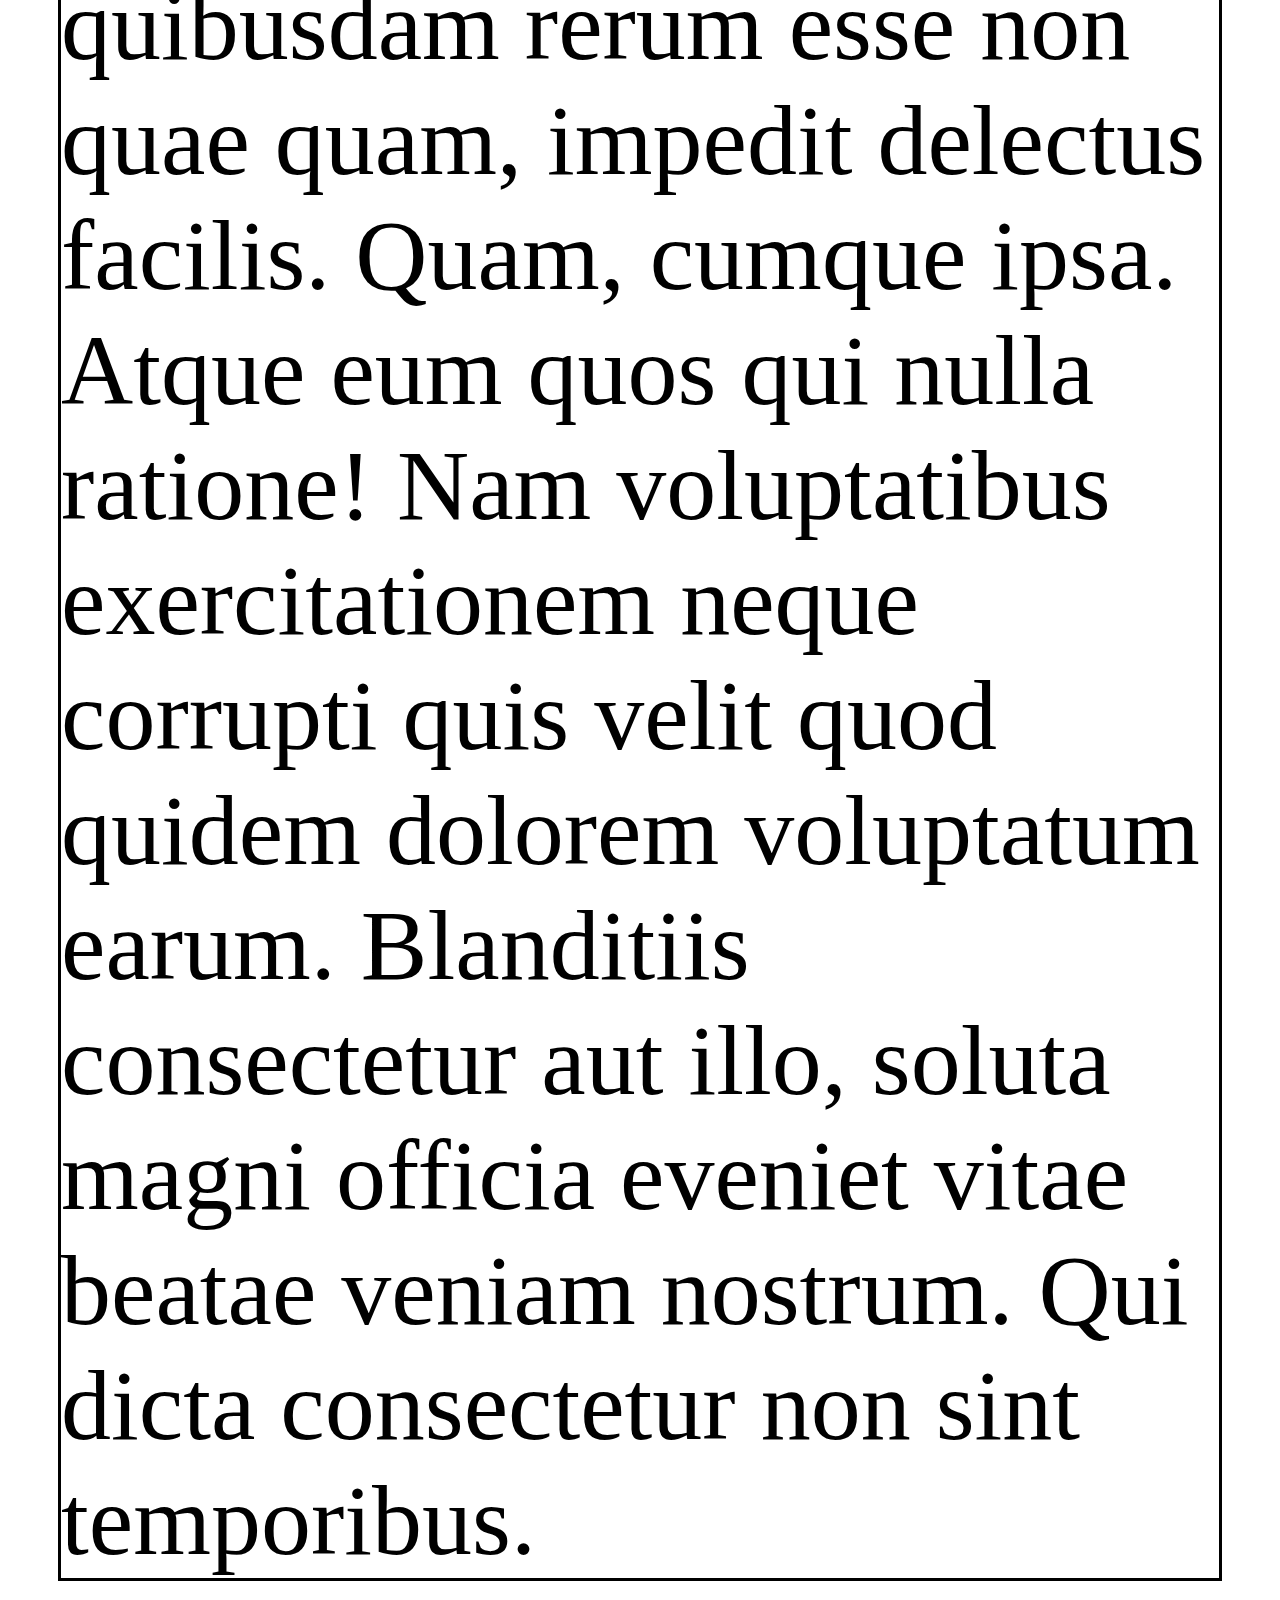
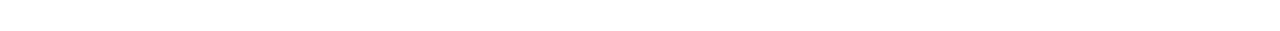
<file: 2.CursoHTMLCSS/3.font-face/1.font-face.html>
<!DOCTYPE html>
<html lang="en">

<head>
    <meta charset="UTF-8">
    <meta name="viewport" content="width=device-width, initial-scale=1.0">
    <title>Font-Face</title>
    <style>
        @font-face {
            font-family: Poppins;
            src: local("Poppins"),
                url(Fonts/Poppins/Poppins-Black.ttf) format(("truetype"));
            /* Vc pode colocar mais de um formato separando eles por virgula pra varios tipos de browsers */
        }
        html{
            font-family: Poppins;
            font-size: 100px;
        }
        .lorem{
            border: 3px solid black;
            margin: 50px;
        }
    </style>
</head>

<body>
    <p class="lorem">Lorem ipsum dolor sit, amet consectetur adipisicing elit. Illum ratione quo fuga omnis officiis deleniti quod
        repellat? Assumenda vero unde, eos sint ipsam a deleniti ab consequatur vel voluptas expedita.
        Aspernatur, aliquam beatae ipsam impedit aut ea quis similique hic. Rerum molestiae, aut iure distinctio, harum
        fugiat voluptatibus, aliquid quas explicabo quisquam omnis impedit voluptates accusamus ab veniam odit
        repellendus?
        Ad, accusantium. Unde aspernatur quia sapiente rem vitae perspiciatis ipsa alias sit! Officia inventore sed
        debitis maiores amet voluptatum corporis, excepturi, suscipit voluptatibus labore illum aut, at totam aliquam
        error.
        Reprehenderit laboriosam dicta repellat laudantium exercitationem ullam, earum laborum aspernatur quis quod sint
        fugit ratione voluptas magni sed? Odit laboriosam excepturi dolores quod vel numquam nisi ea quibusdam
        dignissimos doloribus!
        Mollitia porro est eos, suscipit amet molestiae a provident consectetur ratione necessitatibus quibusdam rerum
        esse non quae quam, impedit delectus facilis. Quam, cumque ipsa. Atque eum quos qui nulla ratione!
        Nam voluptatibus exercitationem neque corrupti quis velit quod quidem dolorem voluptatum earum. Blanditiis
        consectetur aut illo, soluta magni officia eveniet vitae beatae veniam nostrum. Qui dicta consectetur non sint
        temporibus.</p>
</body>

</html>
</file>
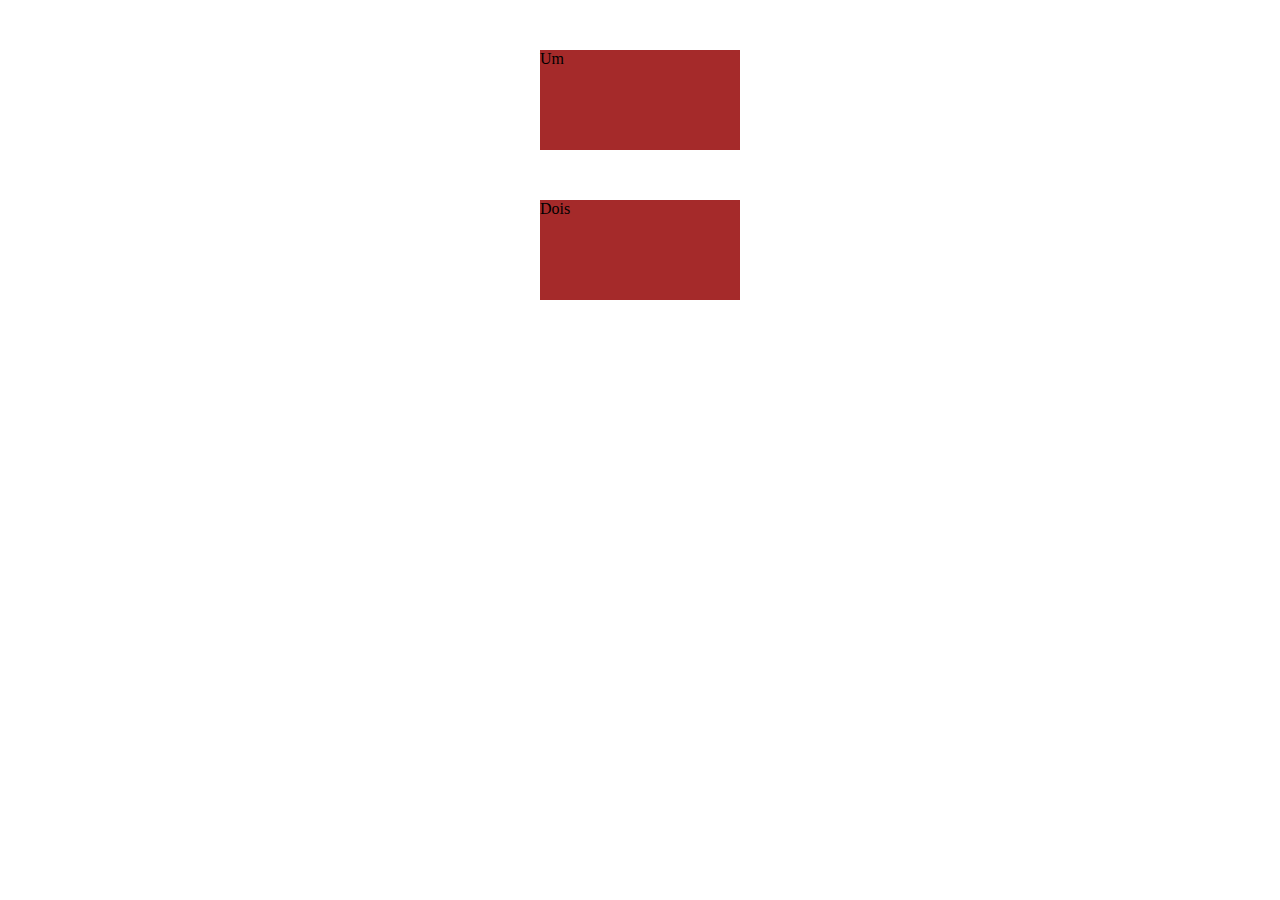
<file: 2.CursoHTMLCSS/4.transition/1.transition.html>
<!DOCTYPE html>
<html lang="pt-br">
<head>
    <meta charset="UTF-8">
    <meta name="viewport" content="width=device-width, initial-scale=1.0">
    <title>Transition</title>
    <style>
        .transition1{
            background-color: brown;
            width: 200px;
            height: 100px;
            margin: 50px auto;

            /* Qual propriedade eu vou animar */
            transition-property: width, height;
            transition-duration: 1.5s
        }

        .transition1:hover{
            width: 600px;
            height: 200px;
        }

        .transition2{
            background-color: brown;
            width: 200px;
            height: 100px;
            margin: 50px auto;

            /* Qual propriedade eu vou animar */
            transition-property: width, height;
            transition-duration: 1s;
            transition-timing-function: cubic-bezier(.56,-1,.53,1.5);
            /* Cubic bezier help: https://cubic-bezier.com/*/
        }

        .transition2:hover{
            width: 600px;
            height: 200px;
        }
    </style>
</head>
<body>
    <div class="transition1">Um</div>
    <div class="transition2">Dois</div>
</body>
</html>
</file>
<file: 2.CursoHTMLCSS/1.Flexbox/styles.css>
.container{
    border: 2px solid red;
}

.container div{
    border: 2px solid blue;
}

#container1{
    
}
</file>
<file: 2.CursoHTMLCSS/moldeProjeto/estilo.css>
:root{
    --header-height: 5vh;
    --footer-height: 10vh;
    --colorRed: rgba(255, 0, 0);
    --colorGray: rgba(128, 128, 128);
    --colorBlack: rgba(0, 0, 0);
    --colorWhite: rgba(255, 255, 255);
}

body{
    margin: 0;
}

header{
    top: 0;
    left: 0;
    background-color: var(--colorRed);
    color: var(--colorWhite);
    position: fixed;
    width: 100vw;
    height: var(--header-height);
}

main{
    background-color: var(--colorGray);
    color: var(--colorBlack);
    margin-top: var(--header-height);
    height: calc(200vh - var(--footer-height));
    width: 100vw;
}

footer{
    background-color: var(--colorBlack);
    color: var(--colorWhite);
    width: 100vw;
    height: var(--footer-height);
}
</file>
